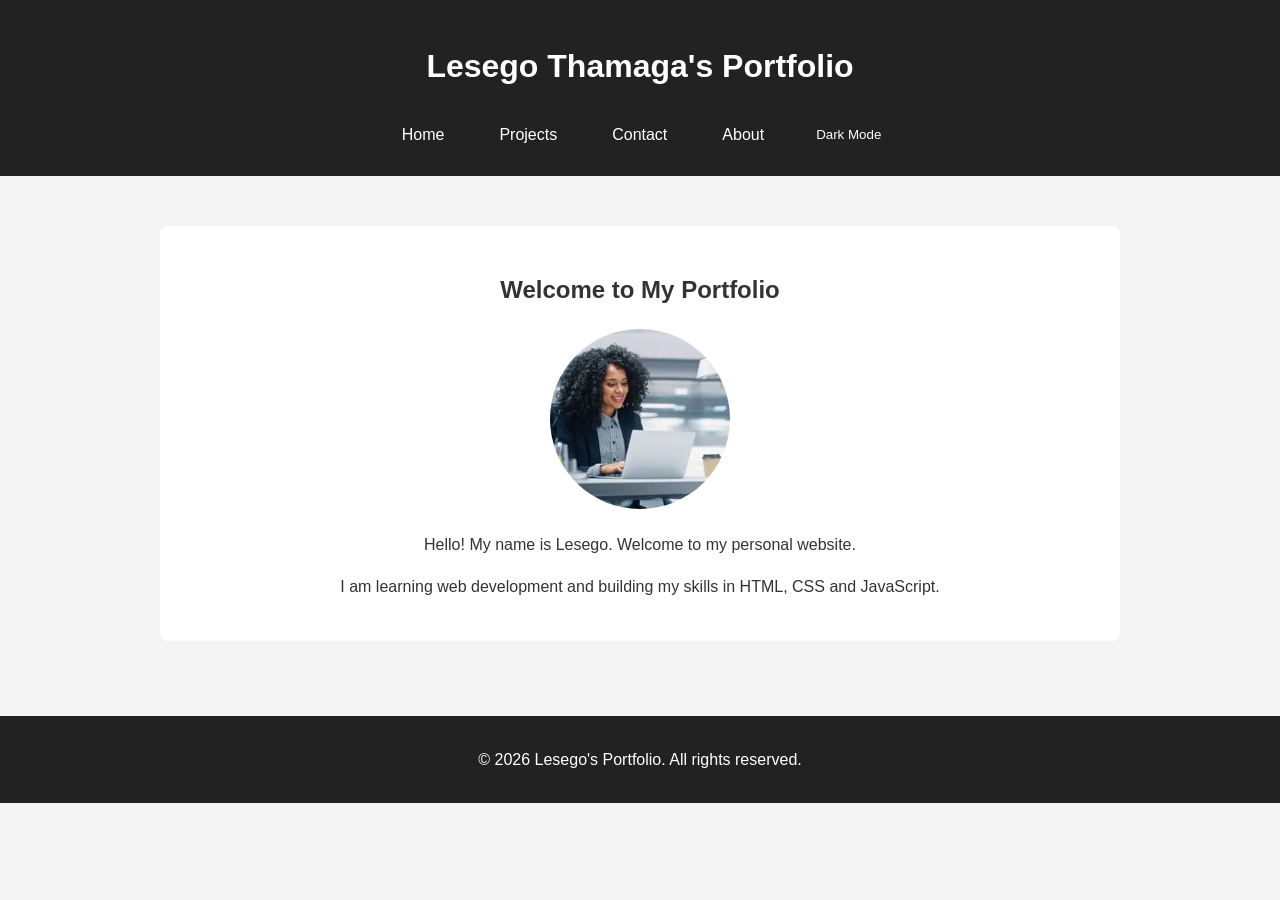
<file: index.html>
<!DOCTYPE html>
<html lang="en">
<head>
    <meta charset="UTF-8">
    <meta name="viewport" content="width=device-width, initial-scale=1.0">
    <title>Home | Lesego's Portfolio</title>
    <link rel="stylesheet" href="style.css">
</head>
<body>

    <header>
        <h1>Lesego Thamaga's Portfolio</h1>

        <nav class="navbar">
            <a href="index.html" class="nav-link">Home</a>
            <a href="projects.html" class="nav-link">Projects</a>
            <a href="contact.html" class="nav-link">Contact</a>
            <a href="about.html" class="nav-link">About</a>
            <button id="themeToggle">Dark Mode</button>
        </nav>
    </header>

    <main>
        <section class="welcome">
            <h2>Welcome to My Portfolio</h2>

            <img src="images/photo.jpg" alt="Profile photograph of Lesego">

            <p>Hello! My name is Lesego. Welcome to my personal website.</p>
            <p>I am learning web development and building my skills in HTML, CSS and JavaScript.</p>
        </section>
    </main>

    <footer>
        <p>&copy; 2026 Lesego's Portfolio. All rights reserved.</p>
    </footer>

    <script src="script.js"></script>
</body>
</html>
</file>
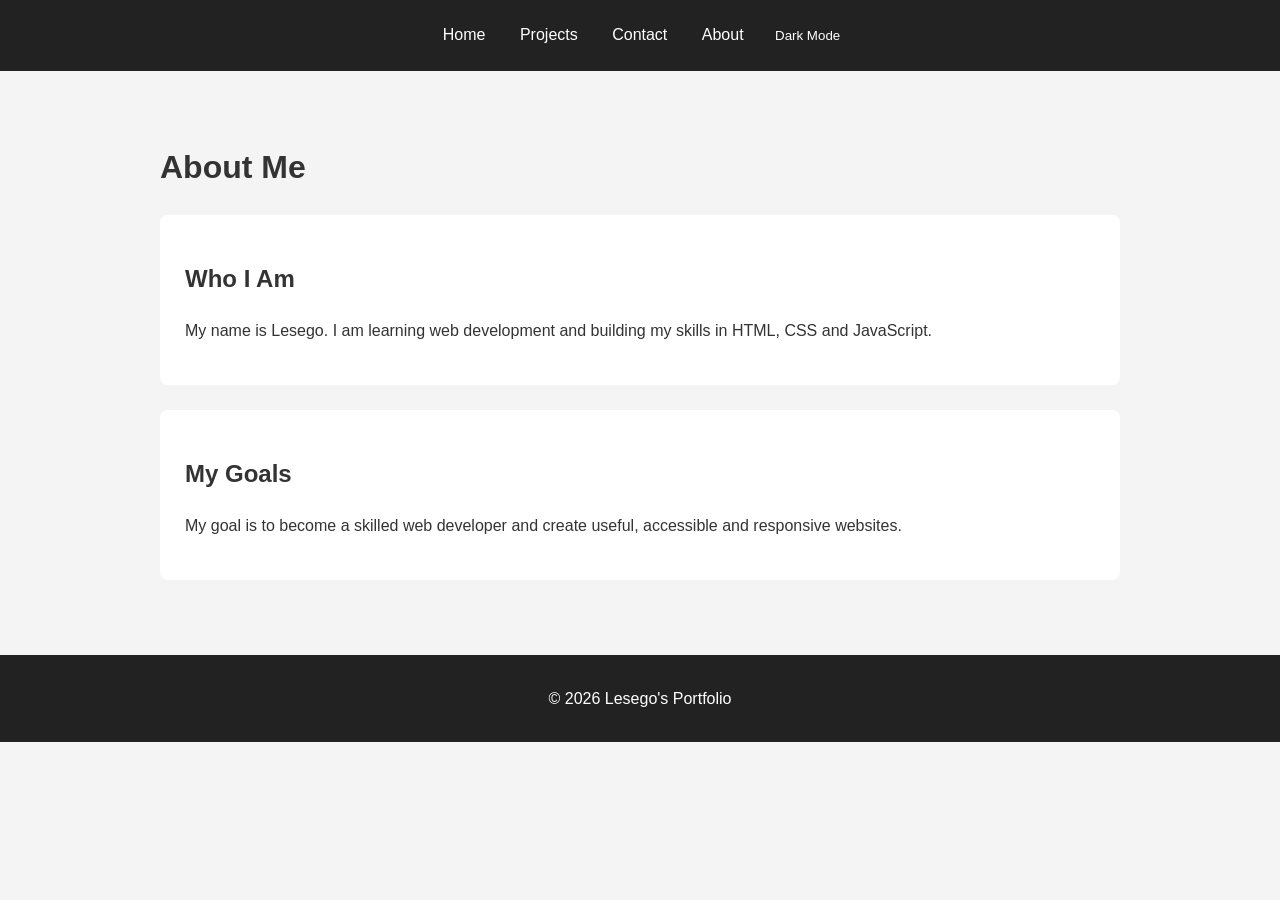
<file: about.html>
<!DOCTYPE html>
<html lang="en">
<head>
    <meta charset="UTF-8">
    <meta name="viewport" content="width=device-width, initial-scale=1.0">
    <title>About - Lesego's Portfolio</title>
    <link rel="stylesheet" href="style.css">
</head>
<body>

    <header>
        <nav>
            <a href="index.html" class="nav-link">Home</a>
            <a href="projects.html" class="nav-link">Projects</a>
            <a href="contact.html" class="nav-link">Contact</a>
            <a href="about.html" class="nav-link">About</a>
            <button id="themeToggle">Dark Mode</button>
        </nav>
    </header>

    <main>
        <h1>About Me</h1>

        <section>
            <h2>Who I Am</h2>
            <p>My name is Lesego. I am learning web development and building my skills in HTML, CSS and JavaScript.</p>
        </section>

        <section>
            <h2>My Goals</h2>
            <p>My goal is to become a skilled web developer and create useful, accessible and responsive websites.</p>
        </section>
    </main>

    <footer>
        <p>&copy; 2026 Lesego's Portfolio</p>
    </footer>

    <script src="script.js"></script>
</body>
</html>
</file>
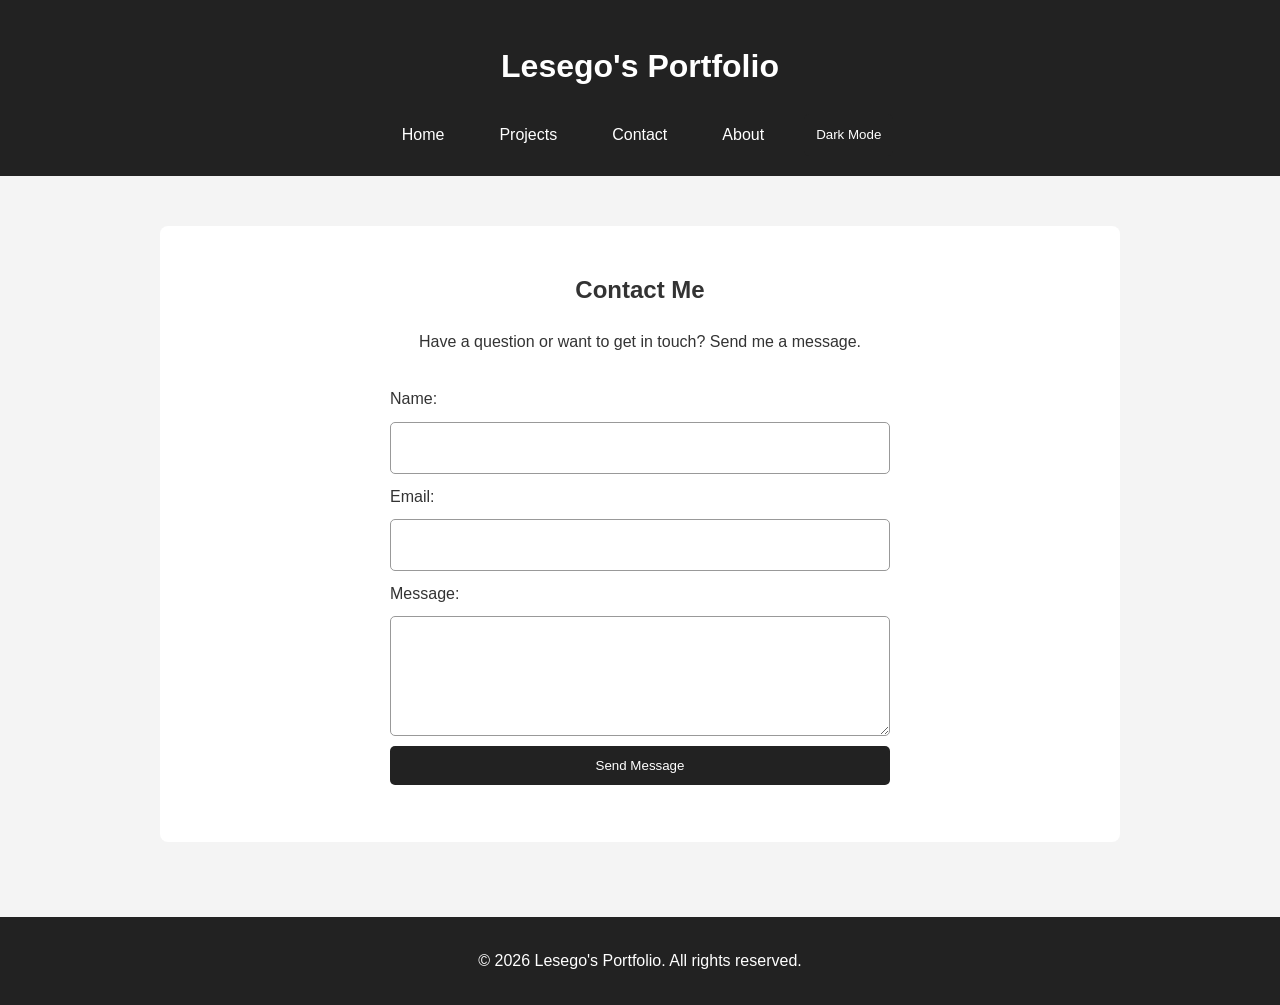
<file: contact.html>
<!DOCTYPE html>
<html lang="en">
<head>
    <meta charset="UTF-8">
    <meta name="viewport" content="width=device-width, initial-scale=1.0">
    <title>Contact | Lesego's Portfolio</title>
    <link rel="stylesheet" href="style.css">
</head>
<body>

    <header>
        <h1>Lesego's Portfolio</h1>

        <nav class="navbar">
            <a href="index.html" class="nav-link">Home</a>
            <a href="projects.html" class="nav-link">Projects</a>
            <a href="contact.html" class="nav-link">Contact</a>
            <a href="about.html" class="nav-link">About</a>
            <button id="themeToggle">Dark Mode</button>

        </nav>
    </header>

    <main>
        <section class="contact">
            <h2 style="text-align: center;">Contact Me</h2>
            <p style="text-align: center;">Have a question or want to get in touch? Send me a message.</p>

            <form id="contactForm">
                <label for="name">Name:</label>
                <input type="text" id="name" name="name" required>

                <label for="email">Email:</label>
                <input type="email" id="email" name="email" required>

                <label for="message">Message:</label>
                <textarea id="message" name="message" minlength="10" required></textarea>

                <button type="submit">Send Message</button>
            </form>

            <p id="formMessage" role="status"></p>
        </section>
    </main>

    <footer>
        <p>&copy; 2026 Lesego's Portfolio. All rights reserved.</p>
    </footer>

    <script src="script.js"></script>
</body>
</html>
</file>
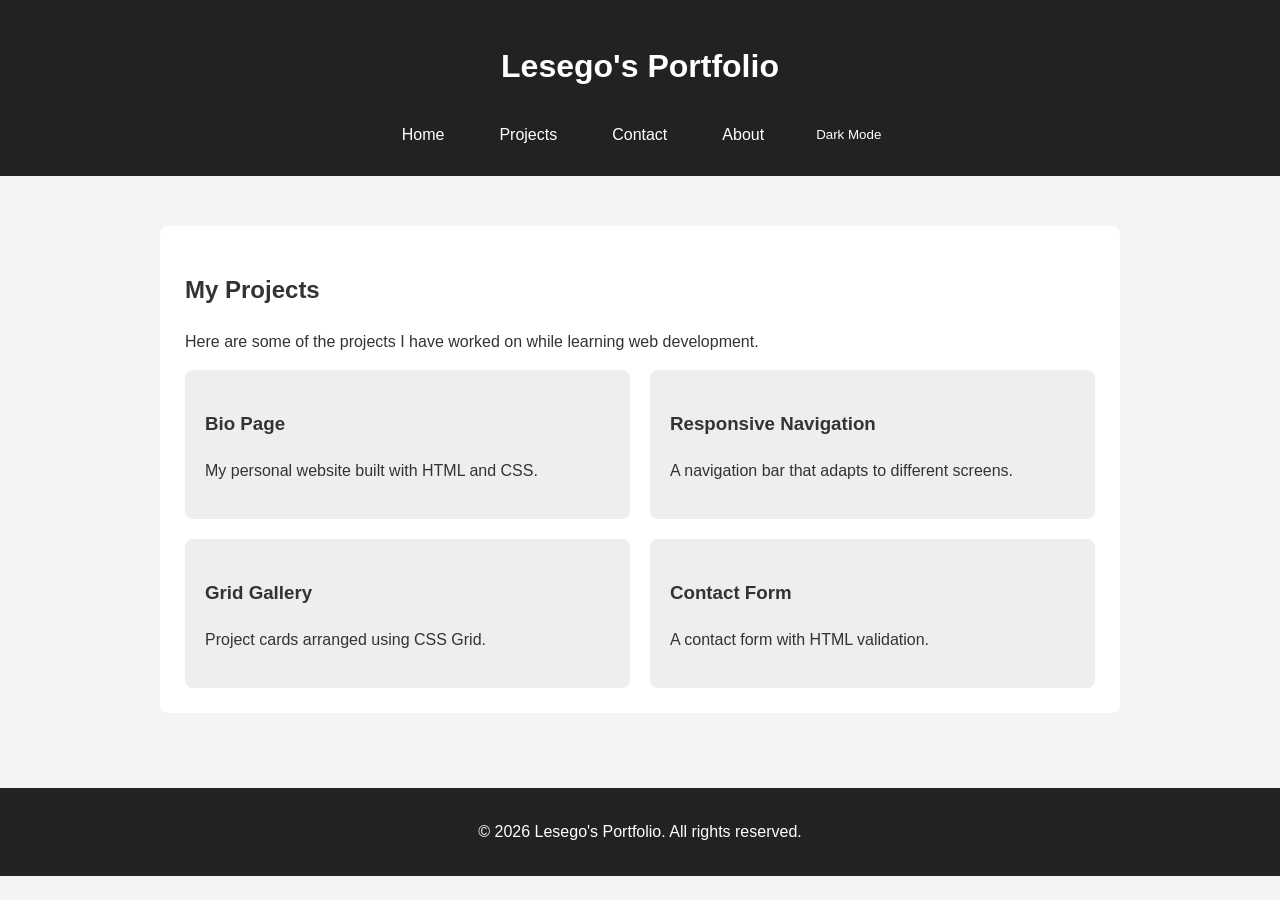
<file: projects.html>
<!DOCTYPE html>
<html lang="en">
<head>
    <meta charset="UTF-8">
    <meta name="viewport" content="width=device-width, initial-scale=1.0">
    <title>Projects | Lesego's Portfolio</title>
    <link rel="stylesheet" href="style.css">
</head>
<body>

    <header>
        <h1>Lesego's Portfolio</h1>

        <nav class="navbar">
            <a href="index.html" class="nav-link">Home</a>
            <a href="projects.html" class="nav-link">Projects</a>
            <a href="contact.html" class="nav-link">Contact</a>
            <a href="about.html" class="nav-link">About</a>
            <button id="themeToggle">Dark Mode</button>
        </nav>
    </header>

    <main>
        <section class="projects">
            <h2>My Projects</h2>
            <p>Here are some of the projects I have worked on while learning web development.</p>

            <div id="projectsGrid" class="projects-grid">
                <!-- JavaScript will add project cards here -->
            </div>
        </section>
    </main>

    <footer>
        <p>&copy; 2026 Lesego's Portfolio. All rights reserved.</p>
    </footer>

    <script src="script.js"></script>
</body>
</html>
</file>
<file: style.css>
/* GENERAL STYLES */
* {
    box-sizing: border-box;
}

body {
    margin: 0;
    font-family: Arial, sans-serif;
    background-color: #f4f4f4;
    color: #333;
    line-height: 1.6;
}

/* HEADER */
header {
    background-color: #222;
    color: white;
    text-align: center;
    padding: 20px;
}

/* NAVIGATION */
.navbar {
    display: flex;
    justify-content: center;
    gap: 25px;
    flex-wrap: wrap;
    margin-top: 15px;
}

.nav-link {
    color: white;
    text-decoration: none;
    padding: 8px 15px;
    border-radius: 5px;
    transition: background-color 0.3s ease;
}

.nav-link:hover {
    background-color: #555;
}

/* KEYBOARD FOCUS */
a:focus-visible,
button:focus-visible,
input:focus-visible,
textarea:focus-visible {
    outline: 3px solid #0077cc;
    outline-offset: 3px;
}

/* MAIN CONTENT */
main {
    max-width: 1000px;
    margin: 30px auto;
    padding: 20px;
}

section {
    background-color: white;
    padding: 25px;
    border-radius: 8px;
    margin-bottom: 25px;
}

/* HOME PAGE */
.welcome {
    text-align: center;
}

.welcome img {
    width: 180px;
    height: 180px;
    object-fit: cover;
    border-radius: 50%;
}

/* PROJECT GRID */
.projects-grid {
    display: grid;
    grid-template-columns: repeat(2, 1fr);
    gap: 20px;
}

.project-card {
    background-color: #eeeeee;
    padding: 20px;
    border-radius: 8px;
}
.project-card {
    transition: transform 0.3s ease;
}

.project-card:hover {
    transform: translateY(-5px);
}

/* CONTACT FORM */
form {
    display: flex;
    flex-direction: column;
    gap: 10px;
    max-width: 500px;
    margin: 2rem auto;
    
}

input,
textarea {
    padding: 12px;
    border: 1px solid #999;
    border-radius: 5px;
    font: inherit;
}

textarea {
    min-height: 120px;
}

button {
    background-color: #222;
    color: white;
    padding: 12px;
    border: none;
    border-radius: 5px;
    cursor: pointer;
    
}

button:hover {
    background-color: #555;
}

/* FOOTER */
footer {
    background-color: #222;
    color: white;
    text-align: center;
    padding: 15px;
}

/* RESPONSIVE DESIGN */
@media (max-width: 600px) {
    .navbar {
        gap: 8px;
    }

    .projects-grid {
        grid-template-columns: 1fr;
    }

    main {
        padding: 10px;
    }

    section {
        padding: 15px;
    }
}

/* DARK MODE */
body.dark-mode {
    background-color: #222;
    color: #f1f1f1;
}

body.dark-mode header,
body.dark-mode footer {
    background-color: #111;
}

body.dark-mode .project-card {
    background-color: #333;
    color: #fff;
}

body.dark-mode input,
body.dark-mode textarea {
    background-color: #333;
    color: #fff;
    border: 1px solid #aaa;
}

#themeToggle {
    padding: 8px 12px;
    cursor: pointer;
    border: none;
    border-radius: 5px;
}
</file>
